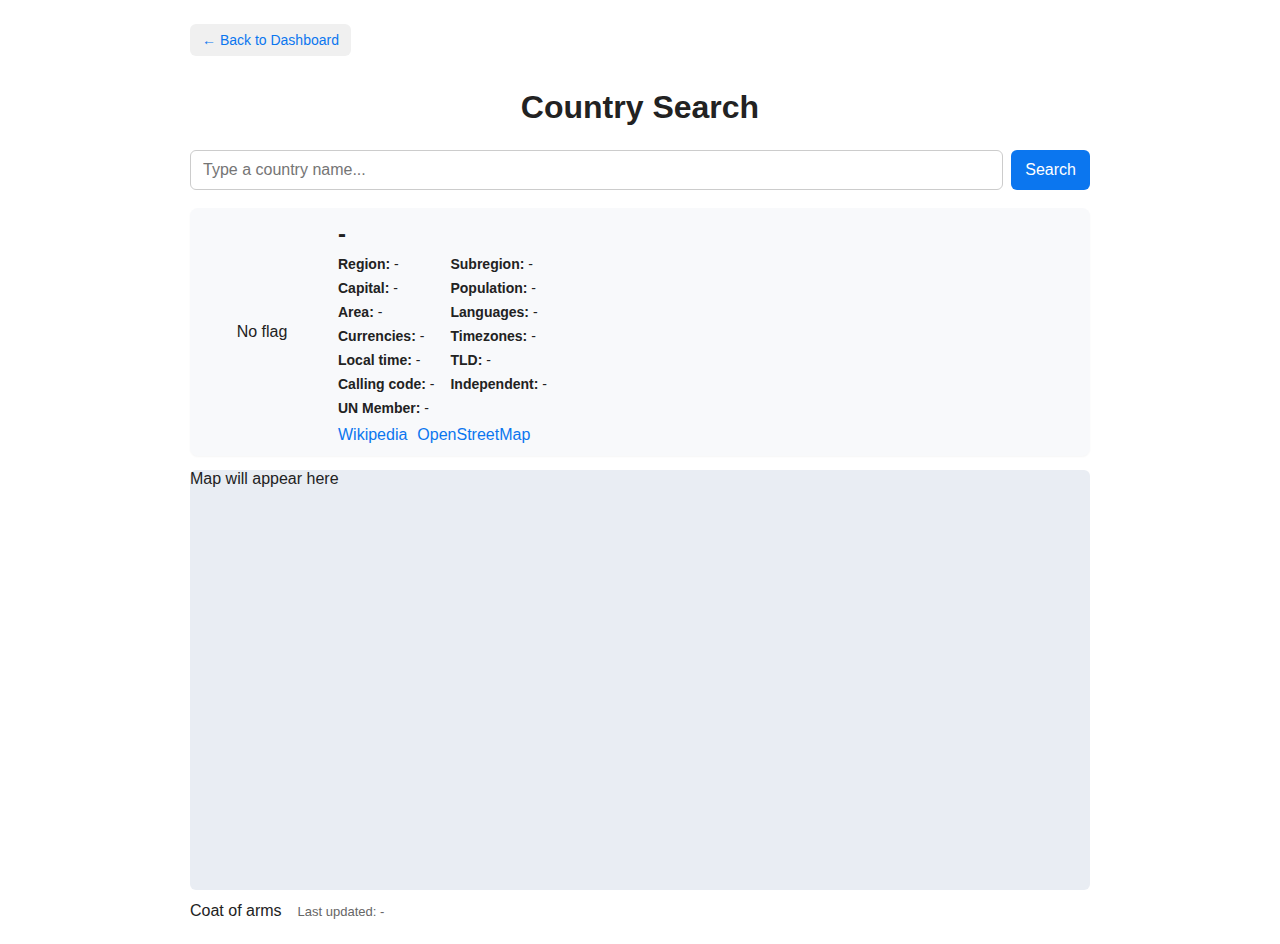
<file: index.html>
<!DOCTYPE html>
<html lang="en">

<head>
    <meta charset="UTF-8">
    <meta name="viewport" content="width=device-width, initial-scale=1.0">
    <title>Country Search Panel</title>
    <link rel="stylesheet" href="style.css">
</head>

<body>
    <main class="container">
        <div class="page-header">
            <a href="dashboard.html" class="back-link">← Back to Dashboard</a>
            <h1>Country Search</h1>
        </div>

        <form id="search-form" onsubmit="searchcon(); return false;" class="search-row">
            <input type="text" id="country-input" placeholder="Type a country name..." aria-label="Country name">
            <button id="search-button" type="submit">Search</button>
        </form>

        <section id="results" class="results">
            <div class="card">
                <div class="flag" id="country-flag">No flag</div>
                <div class="details">
                    <h2 id="country-name">-</h2>
                    <div class="info-grid">
                        <div class="info-row"><strong>Region:</strong> <span id="country-info">-</span></div>
                        <div class="info-row"><strong>Subregion:</strong> <span id="country-subregion">-</span></div>
                        <div class="info-row"><strong>Capital:</strong> <span id="country-capital">-</span></div>
                        <div class="info-row"><strong>Population:</strong> <span id="country-population">-</span></div>
                        <div class="info-row"><strong>Area:</strong> <span id="country-area">-</span></div>
                        <div class="info-row"><strong>Languages:</strong> <span id="country-languages">-</span></div>
                        <div class="info-row"><strong>Currencies:</strong> <span id="country-currencies">-</span></div>
                        <div class="info-row"><strong>Timezones:</strong> <span id="country-timezones">-</span></div>
                        <div class="info-row"><strong>Local time:</strong> <span id="country-localtime">-</span></div>
                        <div class="info-row"><strong>TLD:</strong> <span id="country-tld">-</span></div>
                        <div class="info-row"><strong>Calling code:</strong> <span id="country-calling">-</span></div>
                        <div class="info-row"><strong>Independent:</strong> <span id="country-independent">-</span></div>
                        <div class="info-row"><strong>UN Member:</strong> <span id="country-un">-</span></div>
                    </div>

                    <div class="links">
                        <a id="country-wiki" href="#" target="_blank" rel="noopener">Wikipedia</a>
                        <a id="country-maps" href="#" target="_blank" rel="noopener">OpenStreetMap</a>
                    </div>
                </div>
            </div>

            <div class="map-wrapper">
                <div class="google-map" aria-label="Country map">Map will appear here</div>
            </div>

            <div class="secondary">
                <div class="coat" id="country-coat">Coat of arms</div>
                <div class="updated" id="last-updated">Last updated: -</div>
            </div>
        </section>

        <script src="script.js"></script>
    </main>
</body>
</html>
</file>
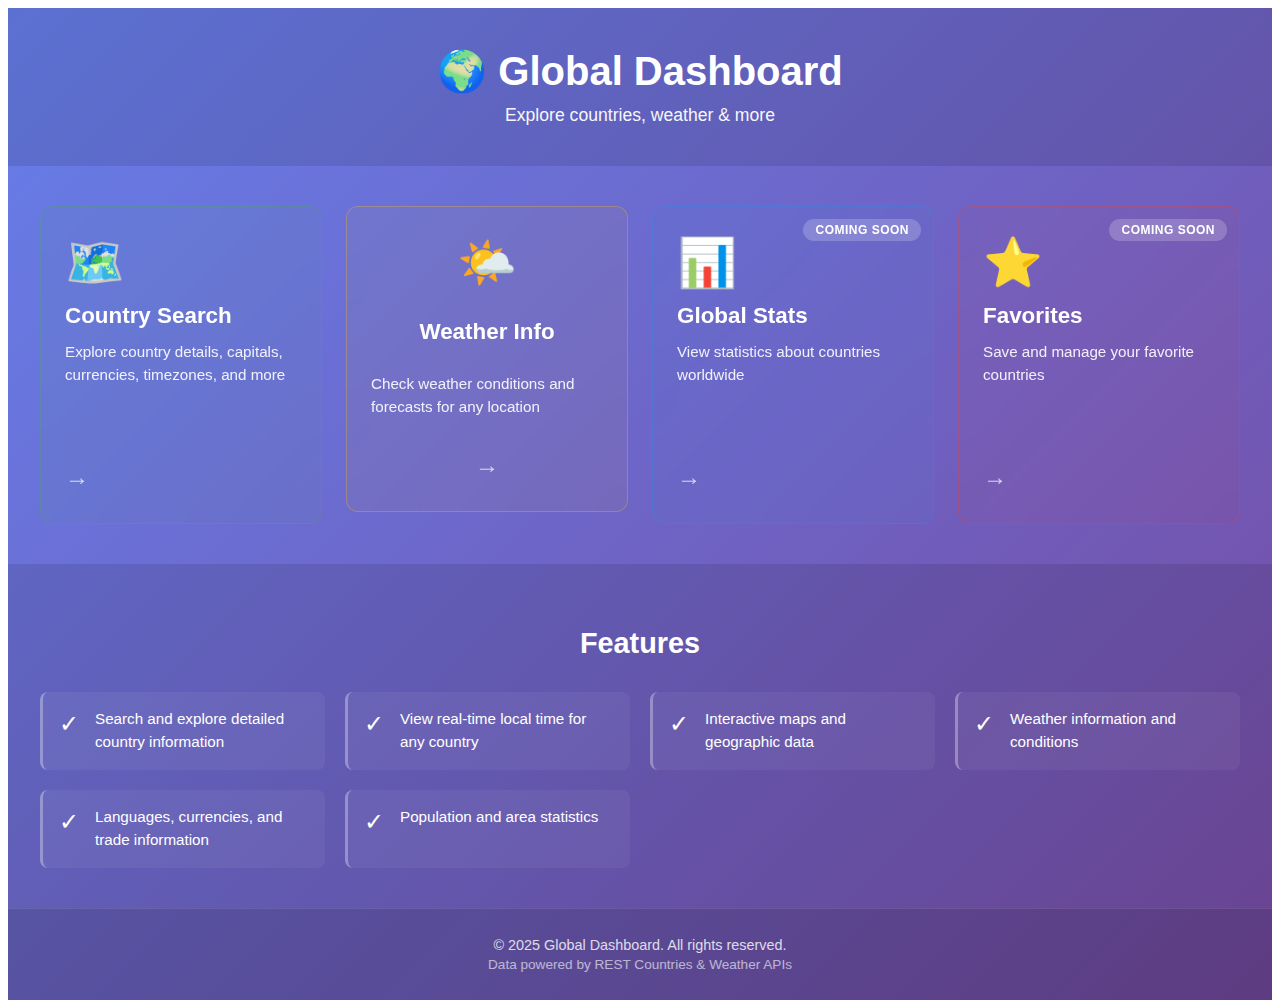
<file: dashboard.html>
<!DOCTYPE html>
<html lang="en">

<head>
    <meta charset="UTF-8">
    <meta name="viewport" content="width=device-width, initial-scale=1.0">
    <title>Global Dashboard</title>
    <link rel="stylesheet" href="style.css">
    <link rel="stylesheet" href="dashboard.css">
</head>

<body>
    <main class="dashboard-container">
        <header class="dashboard-header">
            <h1>🌍 Global Dashboard</h1>
            <p class="subtitle">Explore countries, weather & more</p>
        </header>

        <nav class="dashboard-nav">
            <div class="nav-grid">
                <a href="index.html" class="nav-card country-card">
                    <div class="card-icon">🗺️</div>
                    <h2>Country Search</h2>
                    <p>Explore country details, capitals, currencies, timezones, and more</p>
                    <span class="arrow">→</span>
                </a>

                <div class="nav-card weather-card">
                    <div class="card-icon">🌤️</div>
                    <h2>Weather Info</h2>
                    <p>Check weather conditions and forecasts for any location</p>
                    <span class="arrow">→</span>
                    <a href="weather.html" style="position: absolute; inset: 0; z-index: 1;"></a>
                </div>

                <div class="nav-card stats-card">
                    <div class="card-icon">📊</div>
                    <h2>Global Stats</h2>
                    <p>View statistics about countries worldwide</p>
                    <span class="arrow">→</span>
                    <div class="coming-soon">Coming Soon</div>
                </div>

                <div class="nav-card favorites-card">
                    <div class="card-icon">⭐</div>
                    <h2>Favorites</h2>
                    <p>Save and manage your favorite countries</p>
                    <span class="arrow">→</span>
                    <div class="coming-soon">Coming Soon</div>
                </div>
            </div>
        </nav>

        <section class="dashboard-features">
            <h2>Features</h2>
            <div class="features-list">
                <div class="feature-item">
                    <span class="feature-icon">✓</span>
                    <span class="feature-text">Search and explore detailed country information</span>
                </div>
                <div class="feature-item">
                    <span class="feature-icon">✓</span>
                    <span class="feature-text">View real-time local time for any country</span>
                </div>
                <div class="feature-item">
                    <span class="feature-icon">✓</span>
                    <span class="feature-text">Interactive maps and geographic data</span>
                </div>
                <div class="feature-item">
                    <span class="feature-icon">✓</span>
                    <span class="feature-text">Weather information and conditions</span>
                </div>
                <div class="feature-item">
                    <span class="feature-icon">✓</span>
                    <span class="feature-text">Languages, currencies, and trade information</span>
                </div>
                <div class="feature-item">
                    <span class="feature-icon">✓</span>
                    <span class="feature-text">Population and area statistics</span>
                </div>
            </div>
        </section>

        <footer class="dashboard-footer">
            <p>&copy; 2025 Global Dashboard. All rights reserved.</p>
            <p class="footer-note">Data powered by REST Countries & Weather APIs</p>
        </footer>
    </main>
</body>

</html>
</file>
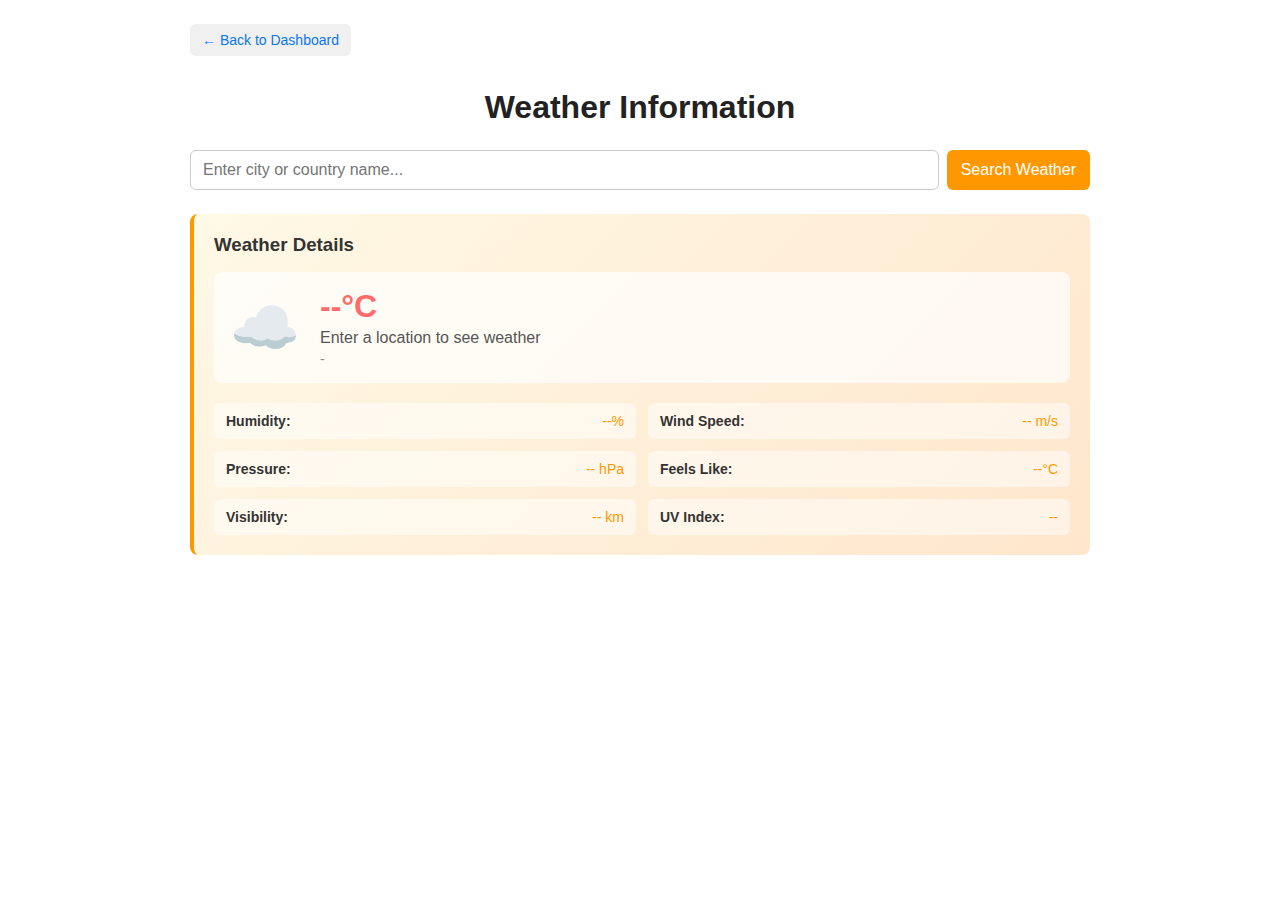
<file: weather.html>
<!DOCTYPE html>
<html lang="en">

<head>
    <meta charset="UTF-8">
    <meta name="viewport" content="width=device-width, initial-scale=1.0">
    <title>Weather Information</title>
    <link rel="stylesheet" href="style.css">
    <link rel="stylesheet" href="weather-page.css">
</head>

<body>
    <main class="container">
        <div class="page-header">
            <a href="dashboard.html" class="back-link">← Back to Dashboard</a>
            <h1>Weather Information</h1>
        </div>

        <div id="weather-search-form" class="search-row">
            <input type="text" id="weather-location-input" placeholder="Enter city or country name..." aria-label="Location">
            <button id="weather-search-button" onclick="load()">Search Weather</button>
        </div>

        <section id="weather-results" class="weather-results">
            <section class="weather-section">
                <h3>Weather Details</h3>
                <div class="weather-card">
                    <div class="weather-icon" id="weather-icon">☁️</div>
                    <div class="weather-main">
                        <div class="temp" id="weather-temp">--°C</div>
                        <div class="condition" id="weather-condition">Enter a location to see weather</div>
                        <div class="location" id="weather-location">-</div>
                    </div>
                </div>

                <div class="weather-details">
                    <div class="weather-row">
                        <span class="label">Humidity:</span>
                        <span class="value" id="weather-humidity">--%</span>
                    </div>
                    <div class="weather-row">
                        <span class="label">Wind Speed:</span>
                        <span class="value" id="weather-wind">-- m/s</span>
                    </div>
                    <div class="weather-row">
                        <span class="label">Pressure:</span>
                        <span class="value" id="weather-pressure">-- hPa</span>
                    </div>
                    <div class="weather-row">
                        <span class="label">Feels Like:</span>
                        <span class="value" id="weather-feels">--°C</span>
                    </div>
                    <div class="weather-row">
                        <span class="label">Visibility:</span>
                        <span class="value" id="weather-visibility">-- km</span>
                    </div>
                    <div class="weather-row">
                        <span class="label">UV Index:</span>
                        <span class="value" id="weather-uv">--</span>
                    </div>
                </div>
            </section>
        </section>

        <script src="weather-script.js"></script>
    </main>
</body>

</html>
</file>
<file: style.css>
.container {
     max-width: 900px;
     margin: 24px auto;
     padding: 0 16px;
     font-family: -apple-system, BlinkMacSystemFont, 'Segoe UI', Roboto, 'Helvetica Neue', Arial;
     color: #222;
}

.page-header {
     position: relative;
     margin-bottom: 24px;
}

.back-link {
     display: inline-block;
     margin-bottom: 12px;
     padding: 8px 12px;
     background: #f0f0f0;
     border-radius: 6px;
     text-decoration: none;
     color: #0b76ef;
     font-size: 14px;
     font-weight: 500;
     transition: background 0.2s ease;
}

.back-link:hover {
     background: #e0e0e0;
}

.page-header h1 {
     text-align: center;
     margin-bottom: 18px;
}

.search-row {
     display: flex;
     gap: 8px;
     justify-content: center;
     margin-bottom: 18px;
}

.search-row input[type="text"] {
     flex: 1 1 320px;
     padding: 10px 12px;
     font-size: 16px;
     border: 1px solid #ccc;
     border-radius: 6px;
}

.search-row button {
     padding: 10px 14px;
     font-size: 16px;
     background: #0b76ef;
     color: white;
     border: none;
     border-radius: 6px;
     cursor: pointer;
}

.results .card {
     display: flex;
     gap: 16px;
     align-items: center;
     padding: 12px;
     border-radius: 8px;
     background: #f8f9fb;
     box-shadow: 0 1px 2px rgba(0,0,0,0.04);
}

.flag {
     width: 120px;
     height: 80px;
     display: flex;
     align-items: center;
     justify-content: center;
}

.flag img {
     max-width: 100%;
     max-height: 100%;
     display: block;
}

.details h2 {
     margin: 0 0 6px 0;
}

.map-wrapper {
     margin-top: 14px;
}

.google-map {
     width: 100%;
     height: 420px;
     background: #e9edf3;
     border-radius: 6px;
     overflow: hidden;
}

.google-map iframe {
     width: 100%;
     height: 100%;
     border: 0;
     display: block;
}

@media (max-width: 560px) {
     .results .card {
          flex-direction: column;
          align-items: flex-start;
     }

     .flag {
          width: 100%;
          height: auto;
     }
}

.info-grid {
     display: grid;
     grid-template-columns: repeat(2, minmax(0, 1fr));
     gap: 8px 16px;
     margin-top: 8px;
}

.info-row {
     font-size: 14px;
}

.links {
     margin-top: 10px;
     display: flex;
     gap: 10px;
}

.links a {
     text-decoration: none;
     color: #0b76ef;
     background: transparent;
}

.secondary {
     display: flex;
     gap: 16px;
     margin-top: 12px;
     align-items: center;
}

.coat img {
     max-width: 160px;
     max-height: 160px;
     display: block;
}

.updated {
     font-size: 13px;
     color: #666;
}

@media (max-width: 560px) {
     .info-grid { grid-template-columns: 1fr; }
     .secondary { flex-direction: column; align-items: flex-start; }
}

.weather-section {
     margin-top: 20px;
     padding: 16px;
     background: #f0f8ff;
     border-radius: 8px;
     border-left: 4px solid #0b76ef;
}

.weather-section h3 {
     margin: 0 0 12px 0;
}

.weather-card {
     display: flex;
     gap: 16px;
     align-items: center;
     margin-bottom: 12px;
}

.weather-icon {
     font-size: 48px;
     line-height: 1;
}

.weather-main {
     display: flex;
     flex-direction: column;
     gap: 4px;
}

.temp {
     font-size: 28px;
     font-weight: bold;
     color: #0b76ef;
}

.condition {
     font-size: 14px;
     color: #666;
}

.weather-details {
     display: grid;
     grid-template-columns: repeat(2, 1fr);
     gap: 12px;
     margin-top: 12px;
}

.weather-row {
     display: flex;
     justify-content: space-between;
     padding: 8px;
     background: rgba(255, 255, 255, 0.5);
     border-radius: 4px;
     font-size: 14px;
}

.weather-row .label {
     font-weight: 600;
}

.weather-row .value {
     color: #0b76ef;
}

@media (max-width: 560px) {
     .weather-details { grid-template-columns: 1fr; }
     .weather-card { flex-direction: column; align-items: flex-start; }
}
</file>
<file: dashboard.css>
.dashboard-container {
    min-height: 100vh;
    display: flex;
    flex-direction: column;
    background: linear-gradient(135deg, #667eea 0%, #764ba2 100%);
    color: white;
    font-family: -apple-system, BlinkMacSystemFont, 'Segoe UI', Roboto, 'Helvetica Neue', Arial, sans-serif;
}

.dashboard-header {
    text-align: center;
    padding: 40px 20px;
    background: rgba(0, 0, 0, 0.1);
}

.dashboard-header h1 {
    font-size: 2.5em;
    margin: 0 0 10px 0;
    font-weight: 700;
}

.subtitle {
    font-size: 1.1em;
    margin: 0;
    opacity: 0.95;
    font-weight: 300;
}

.dashboard-nav {
    flex: 1;
    padding: 40px 20px;
}

.nav-grid {
    display: grid;
    grid-template-columns: repeat(auto-fit, minmax(280px, 1fr));
    gap: 24px;
    max-width: 1200px;
    margin: 0 auto;
}

.nav-card {
    position: relative;
    padding: 32px 24px;
    border-radius: 12px;
    background: rgba(255, 255, 255, 0.1);
    backdrop-filter: blur(10px);
    border: 1px solid rgba(255, 255, 255, 0.2);
    transition: all 0.3s ease;
    display: flex;
    flex-direction: column;
    text-decoration: none;
    color: inherit;
    cursor: pointer;
}

.nav-card:hover {
    background: rgba(255, 255, 255, 0.15);
    transform: translateY(-4px);
    box-shadow: 0 12px 24px rgba(0, 0, 0, 0.15);
}

.nav-card a {
    text-decoration: none;
    color: inherit;
}

.card-icon {
    font-size: 3em;
    margin-bottom: 16px;
    line-height: 1;
}

.nav-card h2 {
    margin: 0 0 12px 0;
    font-size: 1.4em;
    font-weight: 600;
}

.nav-card p {
    margin: 0 0 16px 0;
    font-size: 0.95em;
    opacity: 0.9;
    flex: 1;
    line-height: 1.5;
}

.arrow {
    font-size: 1.5em;
    opacity: 0.7;
    transition: transform 0.3s ease;
}

.nav-card:hover .arrow {
    transform: translateX(4px);
}

.country-card {
    border-color: rgba(76, 175, 80, 0.3);
    background: rgba(76, 175, 80, 0.05);
}

.country-card:hover {
    background: rgba(76, 175, 80, 0.15);
}

.weather-card {
    border-color: rgba(255, 193, 7, 0.3);
    background: rgba(255, 193, 7, 0.05);
}

.weather-card:hover {
    background: rgba(255, 193, 7, 0.15);
}

.stats-card {
    border-color: rgba(33, 150, 243, 0.3);
    background: rgba(33, 150, 243, 0.05);
}

.stats-card:hover {
    background: rgba(33, 150, 243, 0.15);
}

.favorites-card {
    border-color: rgba(244, 67, 54, 0.3);
    background: rgba(244, 67, 54, 0.05);
}

.favorites-card:hover {
    background: rgba(244, 67, 54, 0.15);
}

.coming-soon {
    position: absolute;
    top: 12px;
    right: 12px;
    background: rgba(255, 255, 255, 0.2);
    padding: 4px 12px;
    border-radius: 20px;
    font-size: 0.75em;
    font-weight: 600;
    text-transform: uppercase;
    letter-spacing: 0.5px;
}

.dashboard-features {
    padding: 40px 20px;
    background: rgba(0, 0, 0, 0.1);
}

.dashboard-features h2 {
    text-align: center;
    font-size: 1.8em;
    margin-bottom: 32px;
    font-weight: 600;
}

.features-list {
    display: grid;
    grid-template-columns: repeat(auto-fit, minmax(250px, 1fr));
    gap: 20px;
    max-width: 1200px;
    margin: 0 auto;
}

.feature-item {
    display: flex;
    gap: 16px;
    align-items: flex-start;
    padding: 16px;
    background: rgba(255, 255, 255, 0.05);
    border-radius: 8px;
    border-left: 3px solid rgba(255, 255, 255, 0.3);
}

.feature-icon {
    font-size: 1.5em;
    flex-shrink: 0;
    margin-top: 2px;
}

.feature-text {
    font-size: 0.95em;
    line-height: 1.5;
}

.dashboard-footer {
    padding: 24px 20px;
    text-align: center;
    background: rgba(0, 0, 0, 0.2);
    border-top: 1px solid rgba(255, 255, 255, 0.1);
}

.dashboard-footer p {
    margin: 4px 0;
    font-size: 0.9em;
    opacity: 0.8;
}

.footer-note {
    font-size: 0.85em !important;
    opacity: 0.6 !important;
}

@media (max-width: 768px) {
    .dashboard-header h1 {
        font-size: 2em;
    }

    .nav-grid {
        grid-template-columns: 1fr;
        gap: 16px;
    }

    .features-list {
        grid-template-columns: 1fr;
    }

    .dashboard-nav,
    .dashboard-features {
        padding: 24px 16px;
    }

    .dashboard-header {
        padding: 24px 16px;
    }
}
</file>
<file: weather-page.css>
.weather-results {
    margin-top: 24px;
}

#weather-search-form {
    display: flex;
    gap: 8px;
    justify-content: center;
    margin-bottom: 24px;
}

#weather-search-form input[type="text"] {
    flex: 1 1 320px;
    padding: 10px 12px;
    font-size: 16px;
    border: 1px solid #ccc;
    border-radius: 6px;
}

#weather-search-form button {
    padding: 10px 14px;
    font-size: 16px;
    background: #ff9800;
    color: white;
    border: none;
    border-radius: 6px;
    cursor: pointer;
    transition: background 0.2s ease;
}

#weather-search-form button:hover {
    background: #e68900;
}

.weather-section {
    padding: 20px;
    background: linear-gradient(135deg, #fff9e6 0%, #ffe6cc 100%);
    border-radius: 8px;
    border-left: 4px solid #ff9800;
}

.weather-section h3 {
    margin: 0 0 16px 0;
    color: #333;
}

.weather-card {
    display: flex;
    gap: 20px;
    align-items: center;
    margin-bottom: 20px;
    padding: 16px;
    background: rgba(255, 255, 255, 0.7);
    border-radius: 8px;
}

.weather-icon {
    font-size: 56px;
    line-height: 1;
    min-width: 60px;
    text-align: center;
}

.weather-main {
    display: flex;
    flex-direction: column;
    gap: 4px;
}

.temp {
    font-size: 32px;
    font-weight: bold;
    color: #ff6b6b;
}

.condition {
    font-size: 16px;
    color: #555;
    font-weight: 500;
}

.location {
    font-size: 14px;
    color: #888;
}

.weather-details {
    display: grid;
    grid-template-columns: repeat(2, 1fr);
    gap: 12px;
    margin-top: 12px;
}

.weather-row {
    display: flex;
    justify-content: space-between;
    padding: 10px 12px;
    background: rgba(255, 255, 255, 0.5);
    border-radius: 6px;
    font-size: 14px;
}

.weather-row .label {
    font-weight: 600;
    color: #333;
}

.weather-row .value {
    color: #ff9800;
    font-weight: 500;
}

.weather-error {
    padding: 16px;
    background: #ffebee;
    border-left: 4px solid #f44336;
    border-radius: 6px;
    color: #c62828;
    margin-top: 16px;
}

@media (max-width: 560px) {
    .weather-details {
        grid-template-columns: 1fr;
    }

    .weather-card {
        flex-direction: column;
        align-items: flex-start;
    }

    .weather-icon {
        width: 100%;
        text-align: center;
    }
}
</file>
